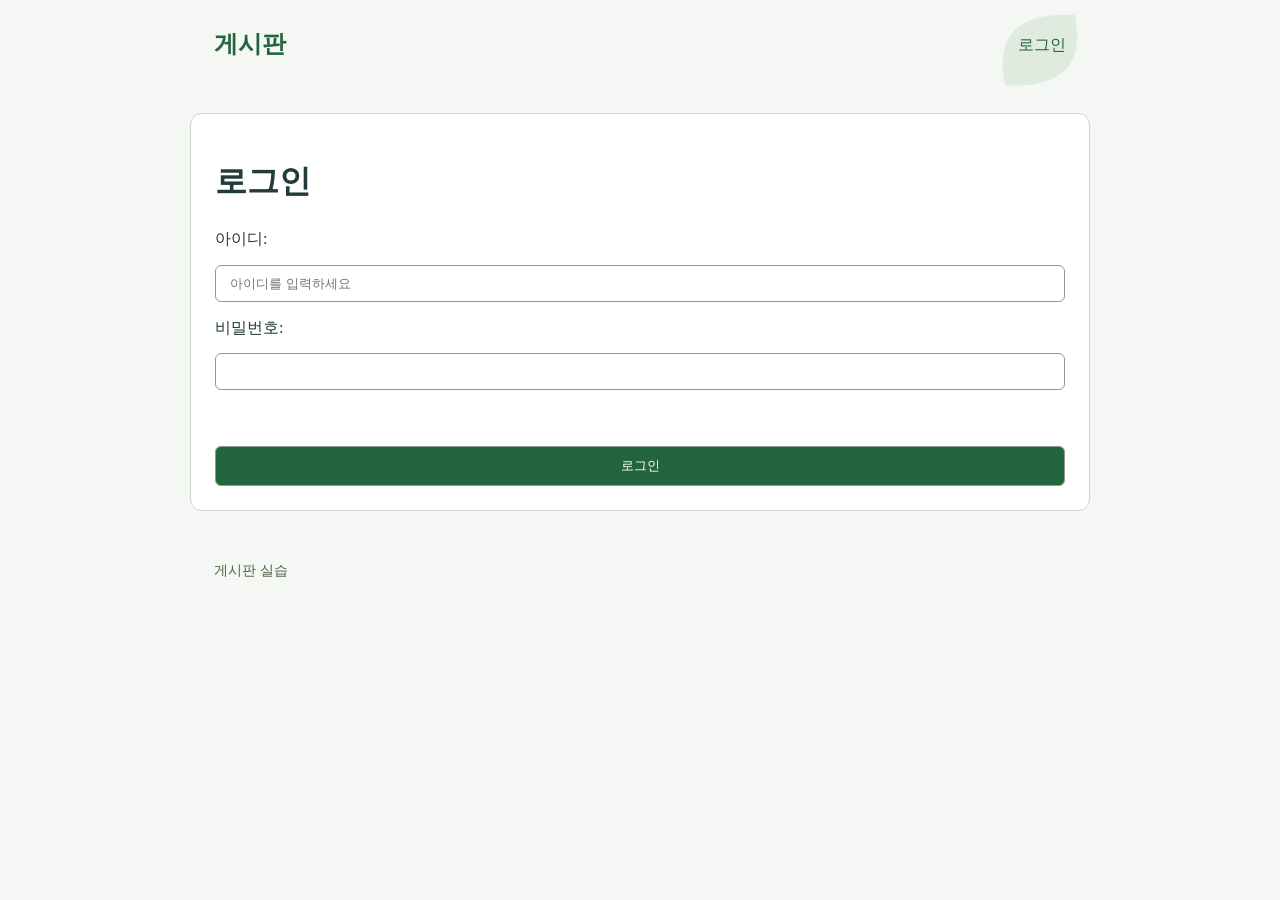
<file: index.html>
<!DOCTYPE html>
<html>
    <head>
        <meta charset="UTF-8">
        <title>그린 게시판</title>
        <meta name="viewport" content="width=device-width, initial-scale=1">
        <link rel="stylesheet" href="style.css">
        <script defer src="js/auth.js"></script>
        <script defer src="js/api.js"></script>
        <script defer src="js/render.js"></script>
        <script defer src="js/list.js"></script>
    
    </head>
    <body>
        <header>
            <!--헤더 영역-->
            <a class="brand" href="index.html">게시판</a>
            <nav>
                <a href="index.html">게시판</a>
                <a class="write-link" href="write.html">글쓰기</a>
                <a class="login-link" href="login.html">로그인</a>
                <button class="logout-button" type="button">로그아웃</button>
                
            </nav>
        </header>
        <main>
            <!--메인 영역-->
            <h1>게시판</h1>
            <p id="list-message" role="status">게시글 목록</p>
            <ul id="post-list"></ul>
            <div class="pagination">
                <button id="previous-page" type="button">이전</button>
                <span id="page-number">1페이지</span>
                <button id="next-page" type="button">다음</button>
            </div>
        </main>
        <footer>
            <!--하단 푸터 영역-->
            게시판 실습
        </footer>
    </body>
</html>
</file>
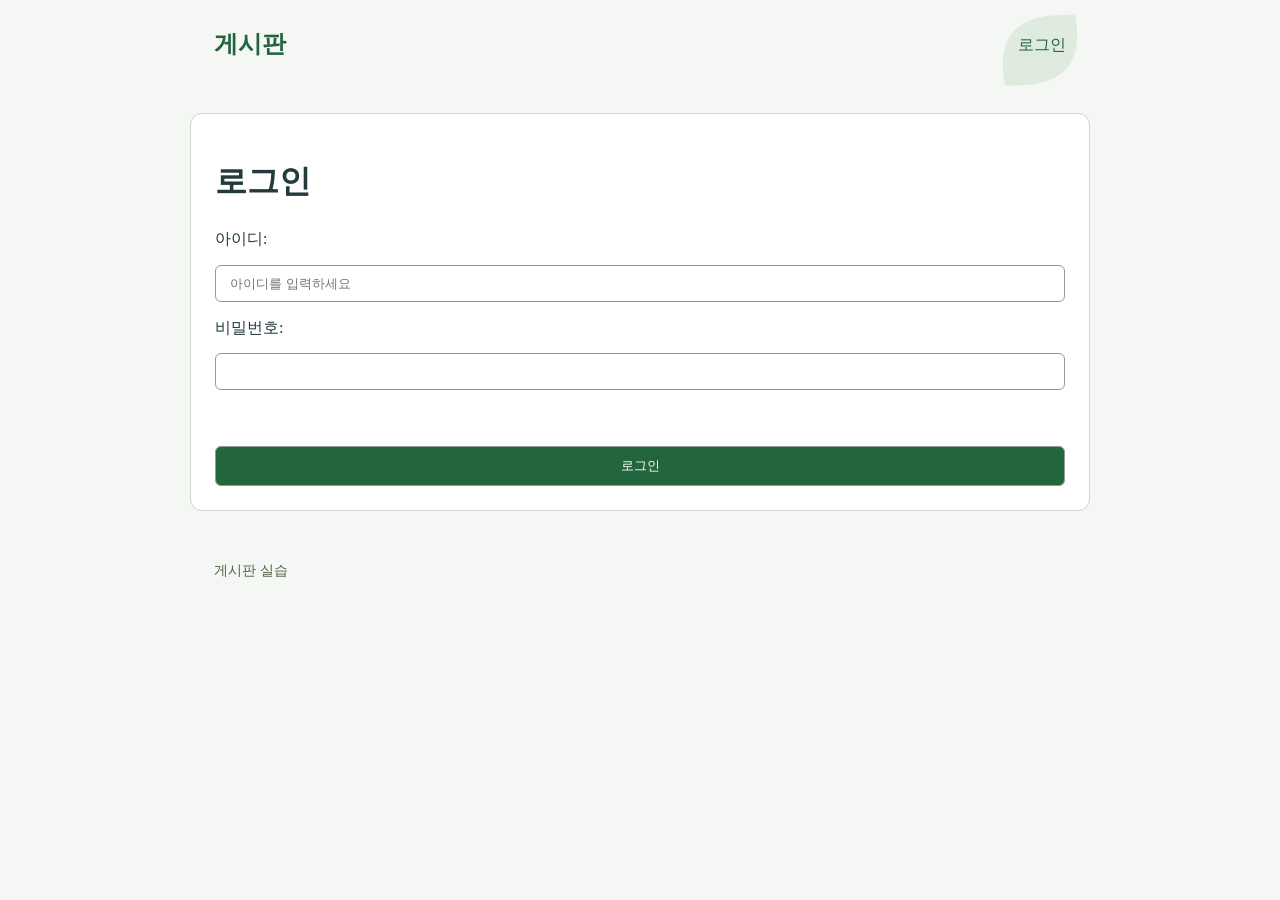
<file: detail.html>
<!DOCTYPE html>
<html>
    <head>
        <meta charset="UTF-8">
        <title>게시판</title>
        <meta name="viewport" content="width=device-width, initial-scale=1">
        <link rel="stylesheet" href="style.css">
        <script defer src="js/auth.js"></script>
        <script defer src="js/api.js"></script>
        <script defer src="js/render.js"></script>
        <script defer src="js/detail.js"></script>
        
        
    </head>
    <body>
        <header>
            <!--헤더 영역-->
            <a class="brand" href="index.html">게시판</a>
            <nav>
                <a href="index.html">게시판</a>
                <a class="write-link" href="write.html">글쓰기</a>
                <a class="login-link" href="login.html">로그인</a>
                <button class="logout-button" type="button">로그아웃</button>
            </nav>
        </header>
        <main>
            <article>
                <h1 id="post-title"></h1>
                <p id="post-meta" class="meta"></p>
                <p id="post-content"></p>
                <p id ="post-message"></p>
                <button id = "retry-post" type = "button" hidden>게시글 다시 로드</button>

            </article>
            <a href="index.html">목록으로</a>
            <section id="comments-section">
                <h2>댓글</h2>
                <!--댓글 목록 영역-->
                <p id = "comment-message"></p>
                <ul id="comment-list">
                    
                </ul>
                <!--댓글 입력창-->
                <form id="comment-form">
                    <label>댓글 내용</label>
                    <textarea id="comment-content" name="content" required></textarea>
                    <button type="submit">댓글 등록</button>
                </form>
            </section>

        </main>
        <footer>
            게시판 실습
    

        </footer>

    </body>
</html>
</file>
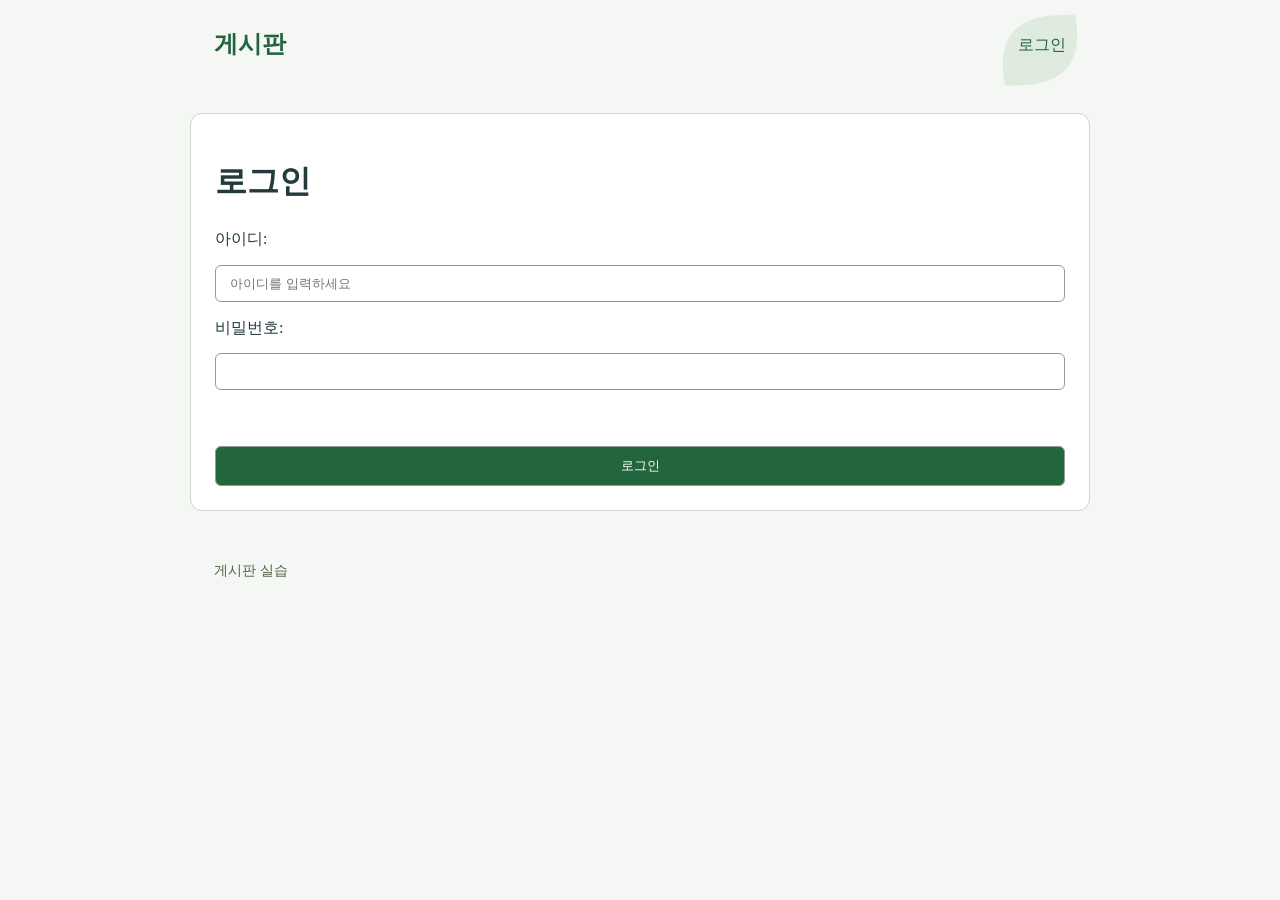
<file: login.html>
<!DOCTYPE html>
<html>
    <head>
        <meta charset="UTF-8">
        <title>로그인 | 게시판</title>
        <link rel="stylesheet" href="style.css">
        <meta name="viewport" content="width=device-width, initial-scale=1">
        <script defer src="js/auth.js"></script>
        <script defer src="js/api.js"></script>
        <script defer src="js/login.js"></script>
        


    </head>
    <body>
        <header>
             <!--헤더 영역-->
            <a class="brand" href="index.html">게시판</a>
            <nav>
                <a href="index.html">게시판</a>
                <a class="write-link" href="write.html">글쓰기</a>
                <a class="login-link" href="login.html">로그인</a>
                <button class="logout-button" type="button">로그아웃</button>
            </nav>

        </header>
        <main>
            <h1>로그인</h1>
            <form id="login-form">
                <label>아이디: </label>
                <input id="username" type="text" required placeholder="아이디를 입력하세요">
                <label>비밀번호: </label>
                <input id="password" type="password" required>
                <p id="login-message"></p>
                <button type="submit">로그인</button>
            </form>

        </main>
        <footer>
            게시판 실습

        </footer>
    </body>
</html>
</file>
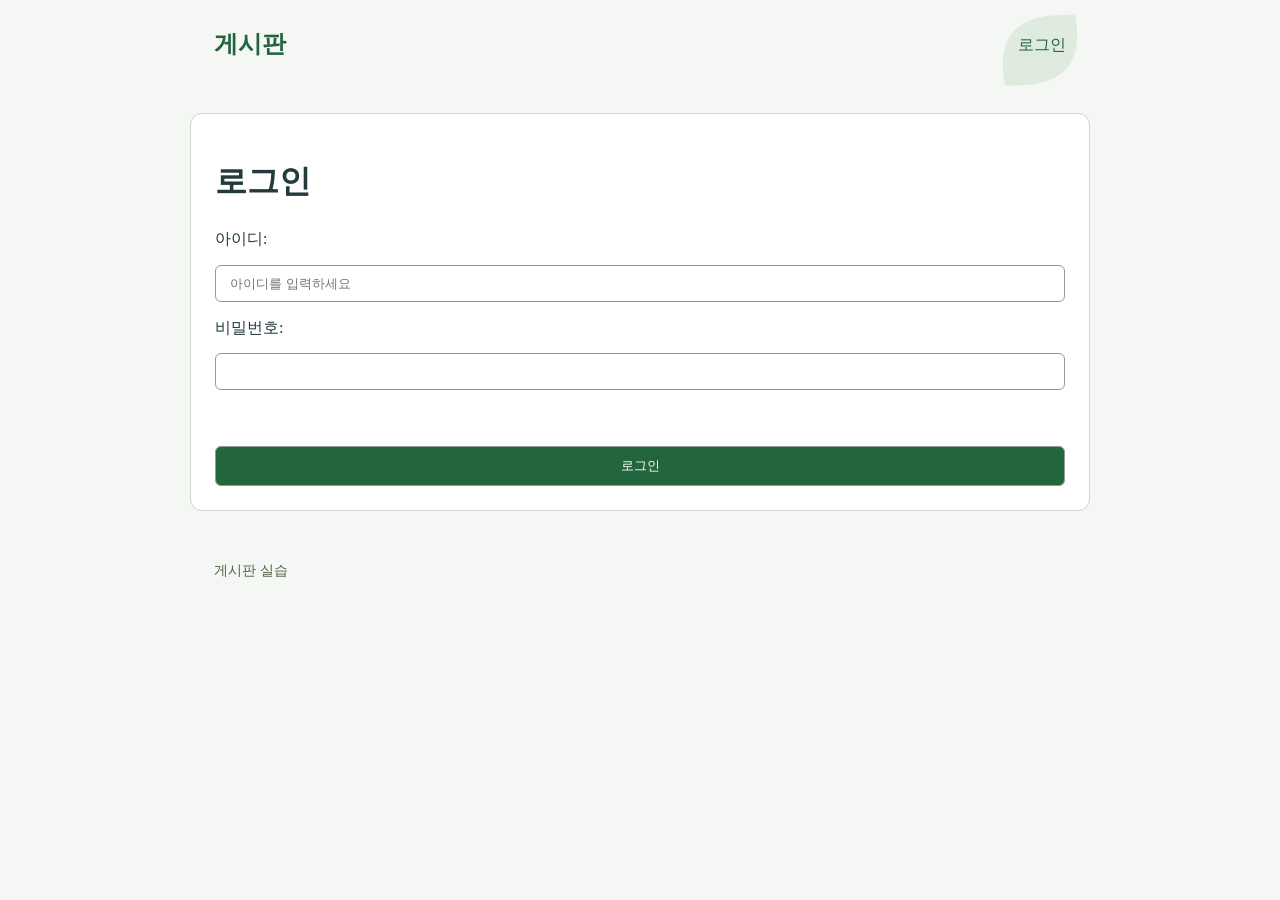
<file: write.html>
<!DOCTYPE html>
<html>
    <head>
        <meta charset="UTF-8">
        <title>로그인 | 게시판</title>
        <meta name="viewport" content="width=device-width, initial-scale=1">
        <link rel="stylesheet" href="style.css">
         <script defer src="js/auth.js"></script>
         <script defer src="js/api.js"></script>
        <script defer src="js/write.js"></script>
        
        
        

    </head>
    <body>
        <header>
           
             <!--헤더 영역-->
            <a class="brand" href="index.html">게시판</a>
            <nav>
                <a href="index.html">게시판</a>
                <a class="write-link" href="write.html">글쓰기</a>
                <a class="login-link" href="login.html">로그인</a>
                <button class="logout-button" type="button">로그아웃</button>
            </nav>

        </header>
        <main>
            <h1>글쓰기</h1>
            <form id="post-form">
                <label>제목</label>
                <input id="title" type="text" required>
                <label>본문</label>
                <textarea id="content" required></textarea>
                <p id ="form-message"></p>
                <button type="submit">게시글 등록</button>
                <a href="index.html">목록으로</a>
            </form>

        </main>
        <footer>
            게시판 실습

        </footer>
    </body>
</html>
</file>
<file: style.css>
* {
    box-sizing: border-box;
}
body {
    margin: 0;
    background: #f4f7f3;
    color: #243b3d;
    line-height: 1.7;
}
header, main, footer {
    width: 92%;
    max-width: 900px;
    margin: 0 auto;
    padding: 24px;
}
main {
    margin-top: 24px;
    margin-bottom: 24px;
    background: white;
    border: 1px solid #cbd8cc;
    border-radius: 12px;
}

a {
    color: #23633d;
}
h1, h2 {
    line-height: 1.4;
}

.brand {
    font-size: 24px;
    font-weight: bold;
    text-decoration: none;
}

.meta, footer {
    color: #526346;
    font-size: 14px;
}

ul {
    list-style: none;
    padding: 0;
}
li {
    padding: 18px 0;
    border-bottom: 1px solid #dce4dc;

}
button, input, textarea {
    padding: 10px 14px;
    border: 1px solid #8b9d8c;
    border-radius: 6px;
}

button {
    background: #23663d;
    color: white;
    cursor: pointer;
    transition: background-color 0.15s, transform 0.15s;

}
button:hover:not(:disabled) {
    background: #174c2c;
}
button:active:not(:disabled) {
    fransform: scale(0.98);
}

button:disabled {
    background: #647269;
    cursor: not-allowed;
}

input, textarea {
    width: 100%;
    background: white;
    color: #243b2d;
}

header {
    display: flex;
    align-items: center;
    justify-content: space-between;
    flex-wrap: wrap;
    gap: 16px;
    background-image: url(images/leaf.svg);
    background-repeat: no-repeat;
    background-position: right top;
}

nav, .meta, .pagination {
    display: flex;
    align-items: center;
    gap: 16px;
}
.pagination {
justify-content: center;
margin-top: 24px;
}

form {
    display: flex;
    flex-direction: column;
    gap: 12px;
}

#post-content, #comment-list p {
    white-space: pre-wrap;
    overflow-wrap: anywhere;

}
.post-list a {
    overflow-wrap: anywhere;
}

img {
    max-width: 100%;
    height: auto;
}
nav > a {
    text-decoration: none;

}
form input:focus, form textarea:focus {
    border-color: #23633d;
}

a:hover {
    text-decoration: underline;
}

@media (max-width:600px) {
    header, main, footer {
        padding: 16px;
    }
    nav {
        flex-wrap: wrap;
        gap: 8px;
    }
    button[type="submit"] {
        width: 100%
    }
}
</file>
